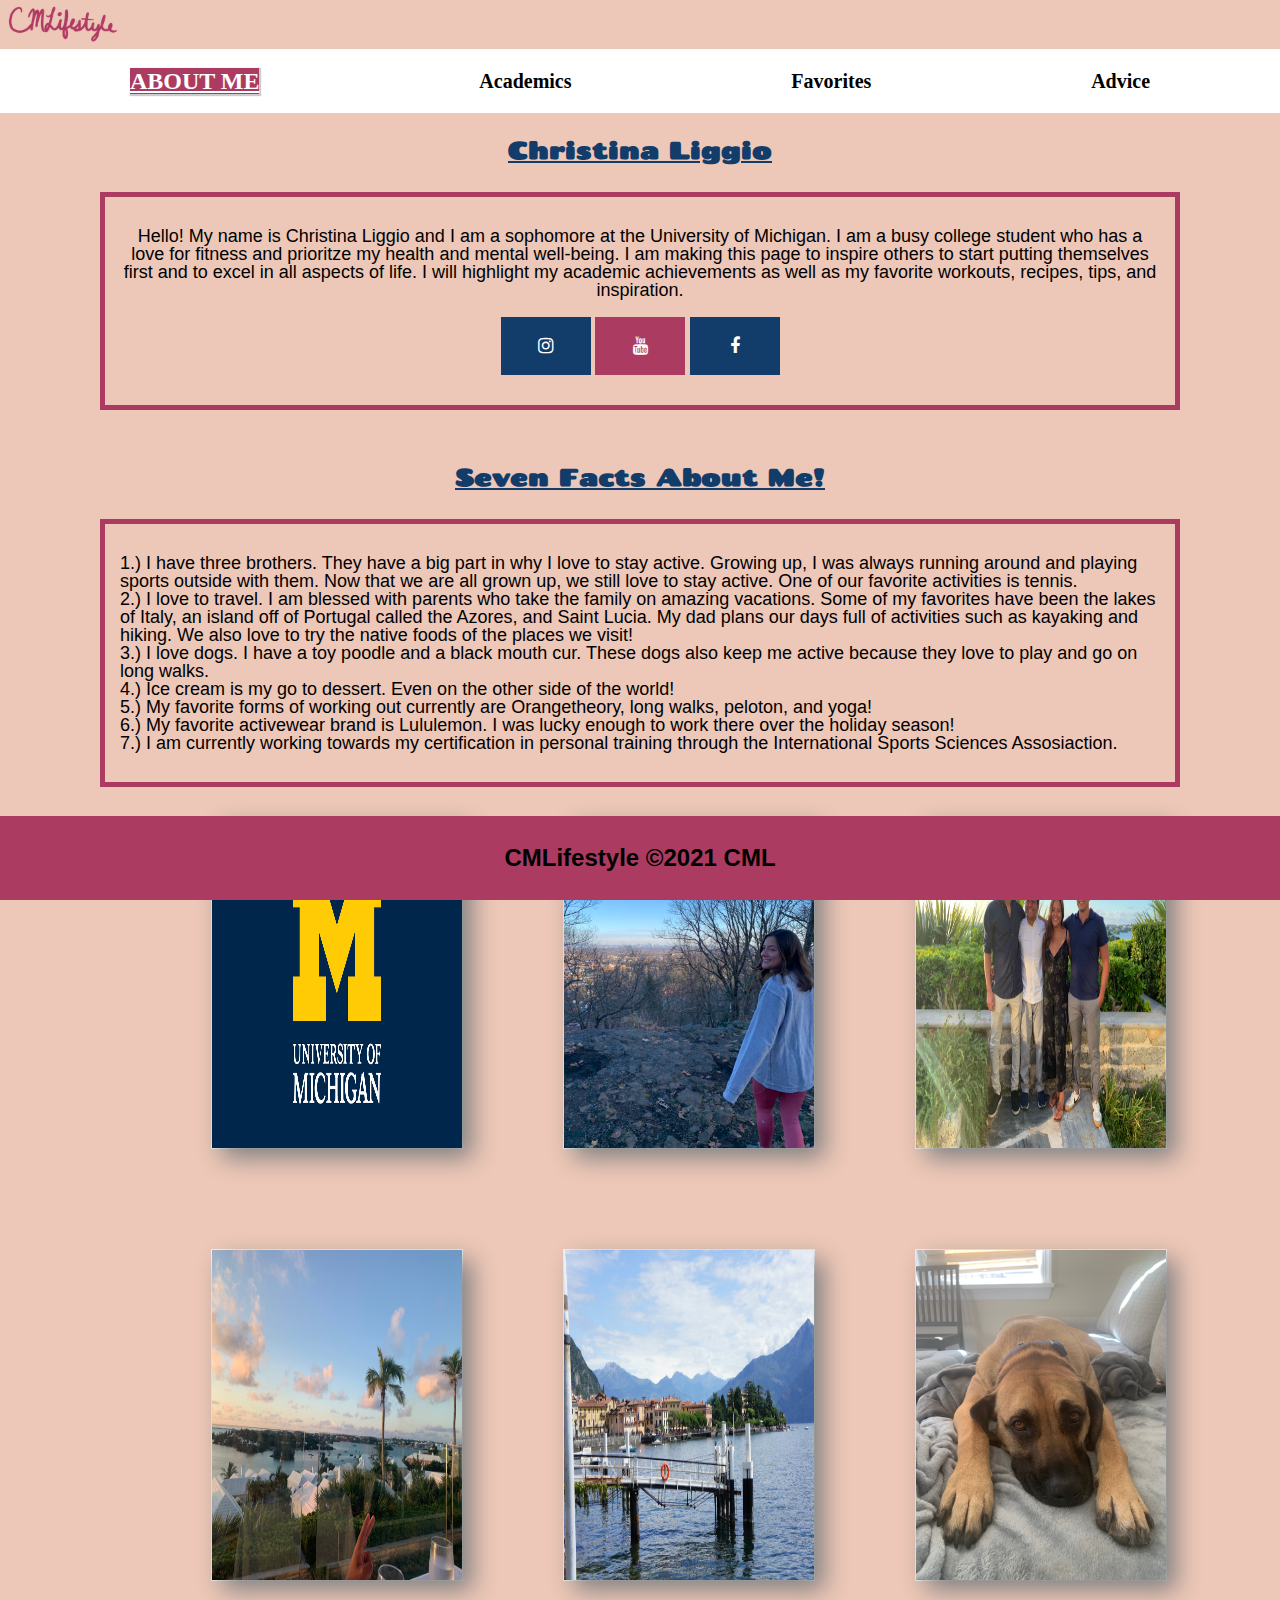
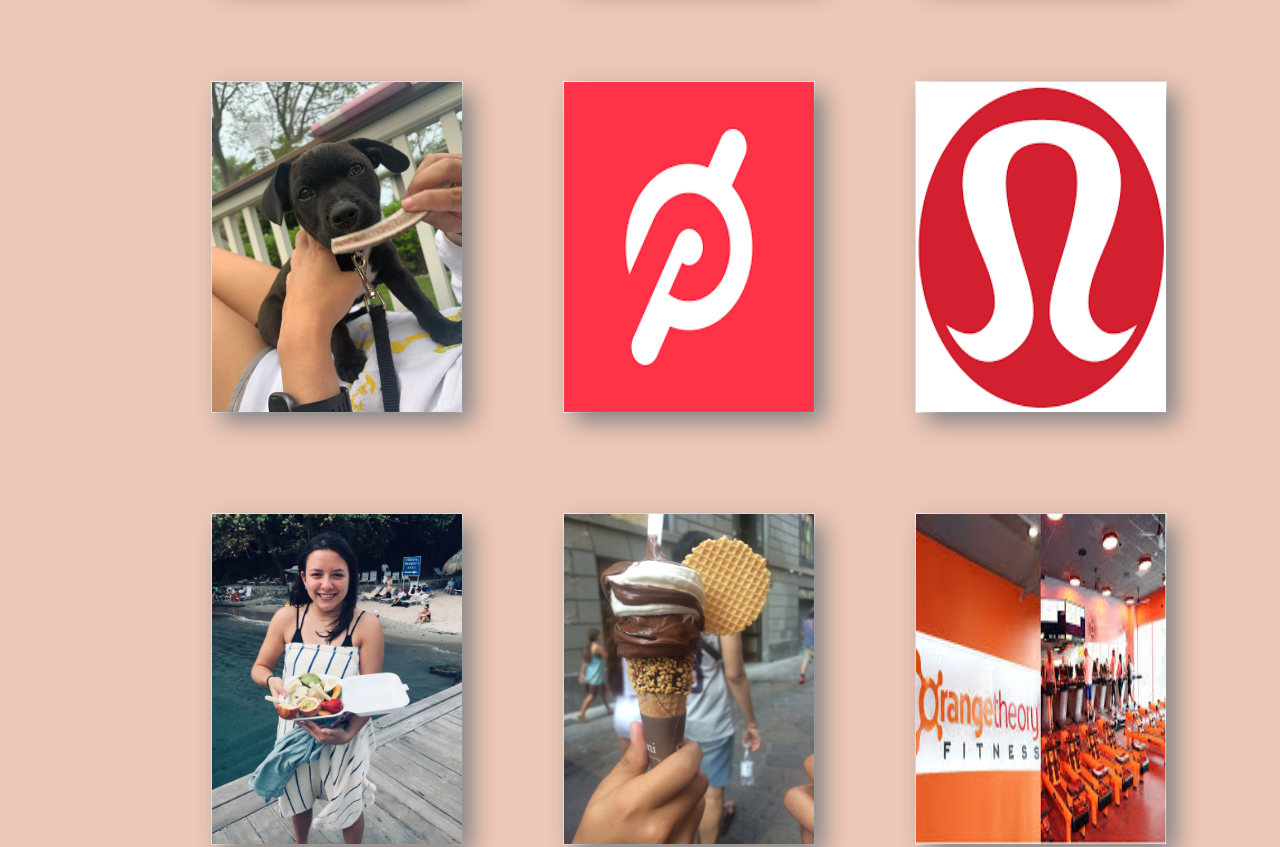
<file: index.html>
<!DOCTYPE html>
<html lang="en">
<head>
  <!-- Google Tag Manager -->
  <script>(function(w,d,s,l,i){w[l]=w[l]||[];w[l].push({'gtm.start':
  new Date().getTime(),event:'gtm.js'});var f=d.getElementsByTagName(s)[0],
  j=d.createElement(s),dl=l!='dataLayer'?'&l='+l:'';j.async=true;j.src=
  'https://www.googletagmanager.com/gtm.js?id='+i+dl;f.parentNode.insertBefore(j,f);
  })(window,document,'script','dataLayer','GTM-5HWG2B5');</script>
  <!-- End Google Tag Manager -->
  <meta charset="UTF-8">
  <meta name="viewport" content="width=device-width, initial-scale=1.0">
  <link rel="stylesheet" type="text/css" href="css/html5reset.css">
  <link rel="stylesheet" href = "css/style.css"/>
  <link rel="preconnect" href="https://fonts.gstatic.com">
  <link href="https://fonts.googleapis.com/css2?family=Chango&display=swap" rel="stylesheet">
  <link rel="stylesheet" href="https://cdnjs.cloudflare.com/ajax/libs/font-awesome/4.7.0/css/font-awesome.min.css">

  <title>Christina Liggio</title>
</head>
<body>
  <!-- Google Tag Manager (noscript) -->
  <noscript><iframe src="https://www.googletagmanager.com/ns.html?id=GTM-5HWG2B5"
  height="0" width="0" style="display:none;visibility:hidden"></iframe></noscript>
  <!-- End Google Tag Manager (noscript) -->
  <header>
    <div class ="skip"><a href=".aboutmepage">Skip to Main Content</a></div>
    <img src = "images/image-1.png" width = "120" alt="logo" id = "logo">
    <nav>
      <ul class = "nav_links">
        <li class = "current_item"><a href = "index.html"> About Me</a></li>
        <li class = "nav_item"><a href="academics.html">Academics</a></li>
        <li class = "nav_item"><a href="favorites.html">Favorites</a></li>
        <li class = "nav_item"><a href="advice.html">Advice</a></li>
      </ul>
    </nav>
    <h1>Christina Liggio</h1>
  </header>

  <main class = aboutmepage>
    
    <div class = "aboutmetext">
    <p> Hello! My name is Christina Liggio and I am a sophomore at the University of Michigan. I am a busy college student who has a love for fitness and prioritze my health and mental well-being. I am making this page to inspire others to start putting themselves first and to excel in all aspects of life. I will highlight my academic achievements as well as my favorite workouts, recipes, tips, and inspiration. 
    </p><br>
    <a href="https://www.instagram.com/christinaliggio/?hl=en" aria-label = "first-link" class="fa fa-instagram"></a>
    <a href="https://www.youtube.com/channel/UCrfIDEWspYiN2C6plBqVgsA" aria-label = "second-link" class="fa fa-youtube"></a>
    <a href="https://www.facebook.com/christina.liggio" aria-label = "third-link" class="fa fa-facebook"></a>
  </div>
    <h1>Seven Facts About Me!</h1>
    <div class="facts_seven">
      <a id = "fact_one"></a>
        <p> 1.) I have three brothers. They have a big part in why I love to stay active. Growing up, I was always running around and playing sports outside with them. Now that we are all grown up, we still love to stay active. One of our favorite activities is tennis.</p>
      <a id = "fact_two"></a>
        <p> 2.) I love to travel. I am blessed with parents who take the family on amazing vacations. Some of my favorites have been the lakes of Italy, an island off of Portugal called the Azores, and Saint Lucia. My dad plans our days full of activities such as kayaking and hiking. We also love to try the native foods of the places we visit!</p>
      <a id = "fact_three"></a>
        <p> 3.) I love dogs. I have a toy poodle and a black mouth cur. These dogs also keep me active because they love to play and go on long walks. </p> 
      <a id = "fact_four"></a>
        <p> 4.) Ice cream is my go to dessert. Even on the other side of the world!</p>  
      <a id = "fact_five"></a>
        <p> 5.) My favorite forms of working out currently are Orangetheory, long walks, peloton, and yoga!</p>
      <a id= "fact_six"></a>
        <p> 6.) My favorite activewear brand is Lululemon. I was lucky enough to work there over the holiday season!</p>
      <a id = "fact_seven"></a>
        <p> 7.) I am currently working towards my certification in personal training through the International Sports Sciences Assosiaction.</p>
    </div>
    <div class="gallery"> 
      <div class = "flip-card">
        <div class ="flip-card-inner">
          <div class = "flip-card-front">
            <img id="image1" src="images/U-M-logo-preview.jpg" width = "125" height = "175" alt = "U-M Logo" />
          </div>
          <div class= "flip-card-back">
            <p> The University of Michigan</p>
          </div>
        </div>
      </div>
        <div class = "flip-card">
          <div class ="flip-card-inner">
            <div class = "flip-card-front">
              <img id="image2" src="images/IMG_8790.jpg" width = "125" height = "175" alt="A photo of me." />
            </div>
            <div class= "flip-card-back">
              <p> A photo of me</p>
            </div>
          </div>
        </div>
        <div class = "flip-card">
          <div class ="flip-card-inner">
            <div class = "flip-card-front">
              <img id="image3" src="images/IMG_0545.JPG" width = "125" height = "175" alt="My brothers and I" />
            </div>
            <div class= "flip-card-back">
              <p> My brothers and I</p>
            </div>
          </div>
        </div>
        <div class = "flip-card">
          <div class ="flip-card-inner">
            <div class = "flip-card-front">
              <img id="image4" src="images/IMG_4705 2.JPG" width = "125" height = "175" alt="Photo in Saint Lucia" />
            </div>
            <div class= "flip-card-back">
              <p> Photo in Saint Lucia</p>
            </div>
          </div>
        </div>
        <div class = "flip-card">
          <div class ="flip-card-inner">
            <div class = "flip-card-front">
              <img id="image5" src="images/IMG_3330.JPG"  width = "125" height = "175" alt="Port in Italy" />
            </div>
            <div class= "flip-card-back">
              <p> Port in Italy</p>
            </div>
          </div>
        </div>
        <div class = "flip-card">
          <div class ="flip-card-inner">
            <div class = "flip-card-front">
              <img id="image6" src="images/IMG_6190.JPG" width = "125" height = "175" alt="Photo of Wilbur." />
            </div>
            <div class= "flip-card-back">
              <p> Photo of Wilbur</p>
            </div>
          </div>
        </div>
        <div class = "flip-card">
          <div class ="flip-card-inner">
            <div class = "flip-card-front">
              <img id="image7" src="images/IMG_7161.JPG" width = "125" height = "175" alt="Photo of Marley." />
            </div>
            <div class= "flip-card-back">
              <p> Photo of Marley</p>
            </div>
          </div>
        </div>
        <div class = "flip-card">
          <div class ="flip-card-inner">
            <div class = "flip-card-front">
              <img id="image8" src="images/download2.png" width = "125" height = "175" alt="Peloton Logo" />
            </div>
            <div class= "flip-card-back">
              <p> Peloton Logo</p>
            </div>
          </div>
        </div>
        <div class = "flip-card">
          <div class ="flip-card-inner">
            <div class = "flip-card-front">
              <img id="image9" src="images/download.png" width = "125" height = "175" alt="Lululemon Logo" />
            </div>
            <div class= "flip-card-back">
              <p> Lululemon Logo</p>
            </div>
          </div>
        </div>
        <div class = "flip-card">
          <div class ="flip-card-inner">
            <div class = "flip-card-front">
              <img id="image10" src="images/IMG_1307.jpg" width = "125" height = "175" alt="Eating fruit in Italy" />
            </div>
            <div class= "flip-card-back">
              <p> Eating Fruit in Italy</p>
            </div>
          </div>
        </div>
        <div class = "flip-card">
          <div class ="flip-card-inner">
            <div class = "flip-card-front">
              <img id="image11" src="images/IMG_7048.JPG" width = "125" height = "175" alt="Gelato in Italy" />
            </div>
            <div class= "flip-card-back">
              <p> Gelato in Italy</p>
            </div>
          </div>
        </div>
        <div class = "flip-card">
          <div class ="flip-card-inner">
            <div class = "flip-card-front">
              <img id="image12" src="images/download.jpg" width = "125" height = "175" alt="Orangetheory" />
            </div>
            <div class= "flip-card-back">
            <p> Orangetheory</p>
            </div>
          </div>
        </div>
    </div>
  <footer>
    <p> CMLifestyle ©2021 CML</p>
  </footer>
</main>
</body>
</html>
</file>
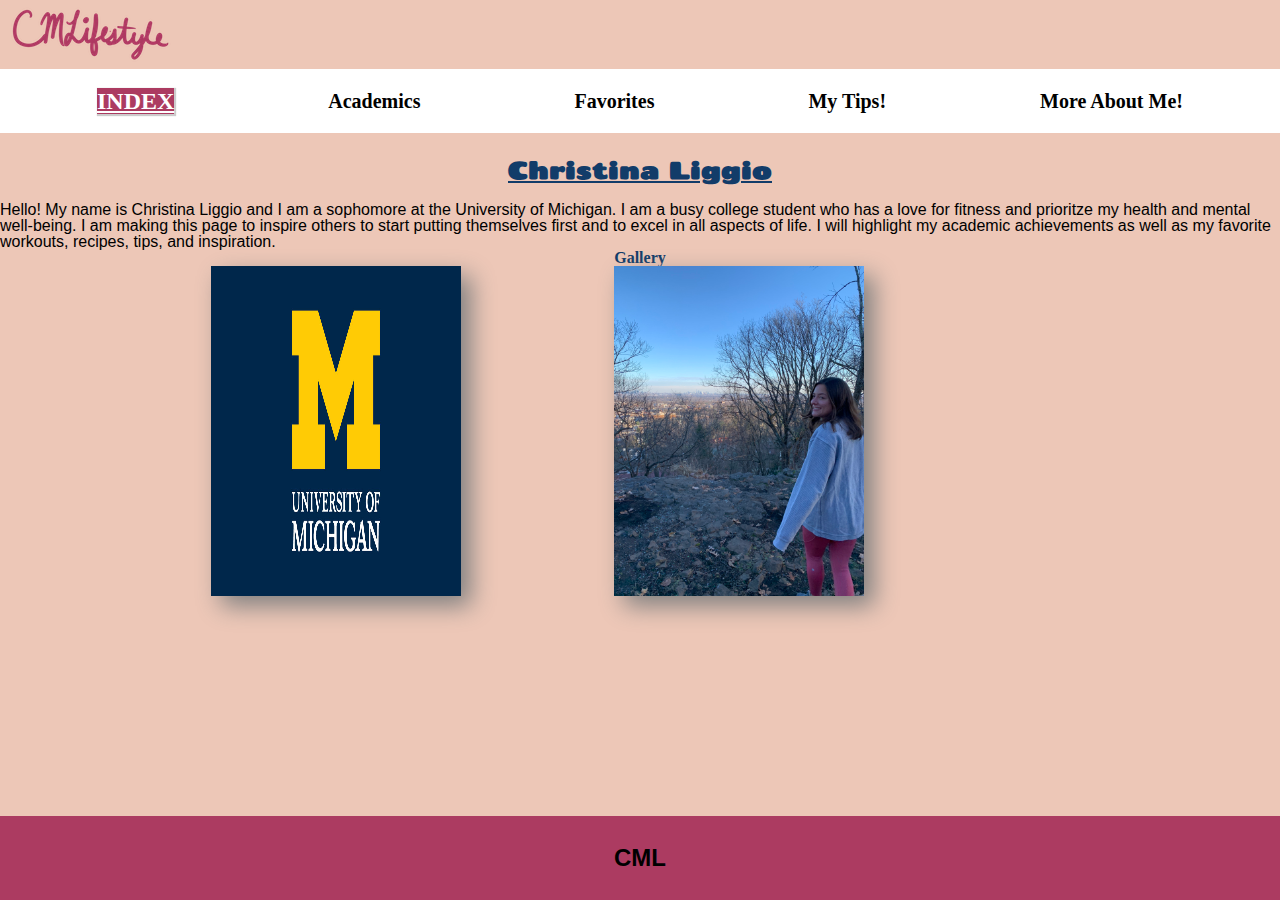
<file: html/index.html>
<!DOCTYPE html>
<html lang="en">
<head>
  <meta charset="UTF-8">
  <meta name="viewport" content="width=device-width, initial-scale=1.0">
  <link rel="stylesheet" type="text/css" href="/css/html5reset.css">
  <link rel="stylesheet" href = "/css/style.css"/>
  <link rel="preconnect" href="https://fonts.gstatic.com">
  <link href="https://fonts.googleapis.com/css2?family=Chango&display=swap" rel="stylesheet">

  <title>Christina Liggio</title>
</head>
<body>
  <div class ="skip"><a href="index.html">Skip to Main Content</a></div>
  <header>
    <img src = "/images/image-1.png" alt="logo" id = "logo">
    <nav>
      <ul class = "nav_links">
        <li class = "current_item"><a href = "index.html"> Index</a></li>
        <li class = "nav_item"><a href="academics.html">Academics</a></li>
        <li class = "nav_item"><a href="favorites.html">Favorites</a></li>
        <li class = "nav_item"><a href="advice.html">My Tips!</a></li>
        <li class = "nav_item"><a href ="aboutme.html">More About Me!</a></li>
        


      </ul>
    </nav>
    <h1>Christina Liggio</h1>
  </header>

  <main>
    <p> Hello! My name is Christina Liggio and I am a sophomore at the University of Michigan. I am a busy college student who has a love for fitness and prioritze my health and mental well-being. I am making this page to inspire others to start putting themselves first and to excel in all aspects of life. I will highlight my academic achievements as well as my favorite workouts, recipes, tips, and inspiration. 
    </p>
    <h2 id = "gallery">Gallery</h2>
        <div class="gallery"> 
          <img id="image1" src="/images/U-M-logo-preview.jpg" width = "300" height = "150" alt="U-M Logo" />
          <img id="image2" src="/images/IMG_8790.jpg" width = "200" height = "300" alt="A photo of me." />
        </div>
  <footer>
    <p> CML</p>
  </footer>



</body>
</html>
</file>
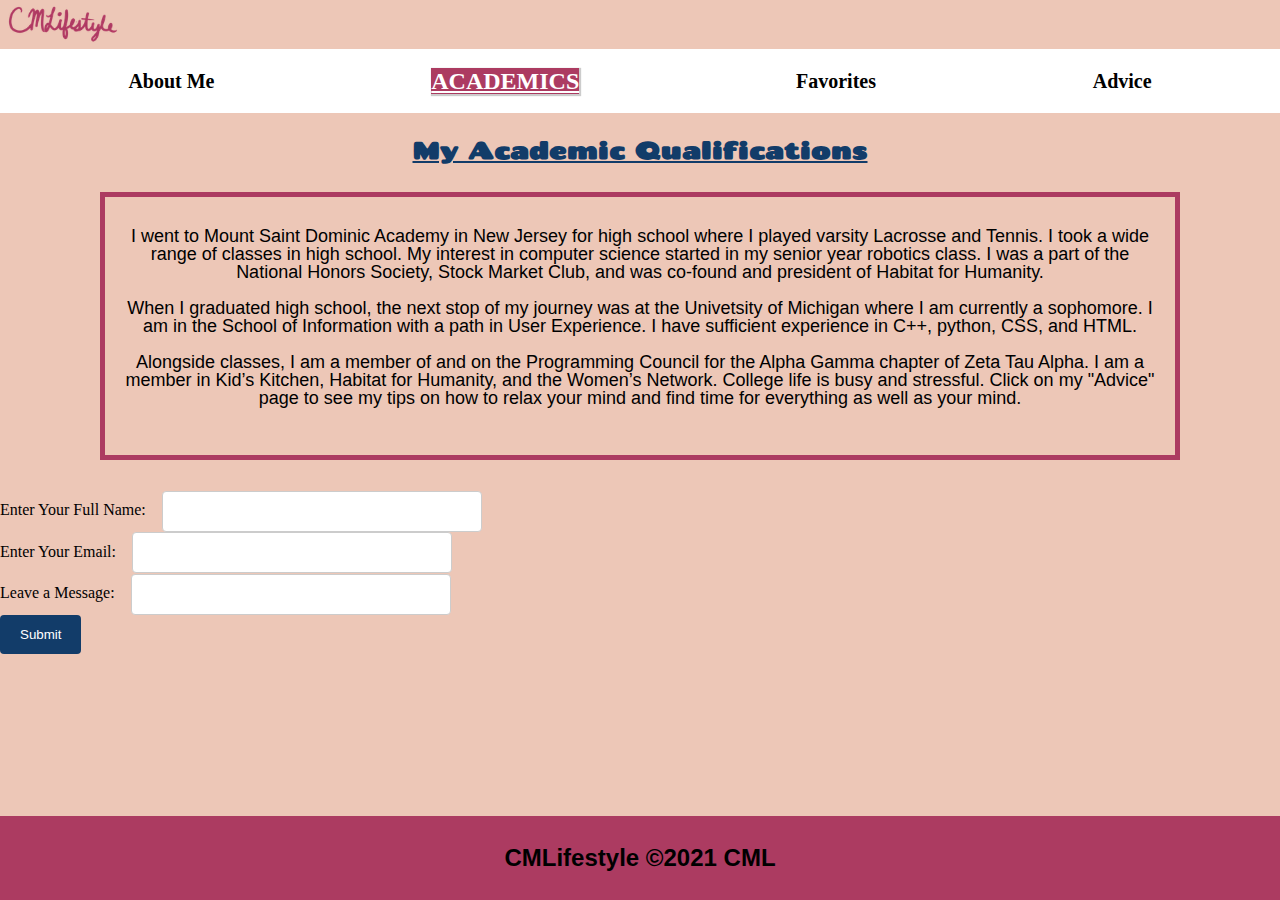
<file: academics.html>
<!DOCTYPE  html>
<html lang="en">
  <head>
  <!-- Google Tag Manager -->
  <script>(function(w,d,s,l,i){w[l]=w[l]||[];w[l].push({'gtm.start':
  new Date().getTime(),event:'gtm.js'});var f=d.getElementsByTagName(s)[0],
  j=d.createElement(s),dl=l!='dataLayer'?'&l='+l:'';j.async=true;j.src=
  'https://www.googletagmanager.com/gtm.js?id='+i+dl;f.parentNode.insertBefore(j,f);
  })(window,document,'script','dataLayer','GTM-5HWG2B5');</script>
  <!-- End Google Tag Manager -->
  <meta charset="utf-8">
  <meta name="viewport" content="width=device-width, initial-scale=1.0">
  <link rel="stylesheet" type="text/css" href="css/html5reset.css">
  <link rel="stylesheet" type="text/css" href="css/style.css">
  <link rel="preconnect" href="https://fonts.gstatic.com">
  <link href="https://fonts.googleapis.com/css2?family=Chango&display=swap" rel="stylesheet">

    <title> My Academics </title>
  </head>
  <body>
    <!-- Google Tag Manager (noscript) -->
    <noscript><iframe src="https://www.googletagmanager.com/ns.html?id=GTM-5HWG2B5"
    height="0" width="0" style="display:none;visibility:hidden"></iframe></noscript>
    <!-- End Google Tag Manager (noscript) -->
    <header>
      <div class = 'skip'><a href ="#maincontent">Skip to Main Content</a></div>
      <img src = "images/image-1.png" width = "120" alt="logo" id = "logo">
    <nav>
      <ul class = nav_links>
        <li class = "nav_item"><a href="index.html">About Me</a></li>
        <li class = "current_item"><a href = "academics.html">Academics</a></li>
        <li class = "nav_item"><a href="favorites.html">Favorites</a></li>
        <li class = "nav_item"><a href="advice.html">Advice</a></li>
      </ul>
    </nav>
  </header>

    <main id = "maincontent">
      <h1> My Academic Qualifications</h1>
      <div class = "myacademics">
        <p> I went to Mount Saint Dominic Academy in New Jersey for high school where I played varsity Lacrosse and Tennis. I took a wide range of classes in high school. My interest in computer science started in my senior year robotics class. I was a part of the National Honors Society, Stock Market Club, and was co-found and president of Habitat for Humanity. </p><br>
        <p>When I graduated high school, the next stop of my journey was at the Univetsity of Michigan where I am currently a sophomore. I am in the School of Information with a path in User Experience. I have sufficient experience in C++, python, CSS, and HTML. </p><br>
        <p>Alongside classes, I am a member of and on the Programming Council for the Alpha Gamma chapter of Zeta Tau Alpha. I am a member in Kid’s Kitchen, Habitat for Humanity, and the Women’s Network. College life is busy and stressful. Click on my "Advice" page to see my tips on how to relax your mind and find time for everything as well as your mind. </p><br>
      </div>
      <title>Save Web Form Data to Spreadsheets</title>
	    <script
		      src="https://code.jquery.com/jquery-3.4.1.js"
		      integrity="sha256-WpOohJOqMqqyKL9FccASB9O0KwACQJpFTUBLTYOVvVU="
		      crossorigin="anonymous"></script>
	    <script>
		      function SubForm (){
			        $.ajax({
				          url:"https://api.apispreadsheets.com/data/11092/",
				          type:"post",
				          data:$("#myForm").serializeArray(),
				          success: function(){
					            alert("Form Data Submitted :)")
				          },
				          error: function(){
					            alert("There was an error :(")
				          }
			        });
		      }
	    </script>
      <body>
	        <form id="myForm">
		          <label for = "fullname">Enter Your Full Name:</label>
		          <input type= "text" name="fullname" id= "fullname" />
		          <br/>
		          <label for = "email" >Enter Your Email:</label>
		          <input type = "text" name="email" id="email" />
		          <br/>
		          <label for = "message">Leave a Message:</label>
		          <input type = "text" name="message" id = "message"/>
		          <br/>
	        </form>
	        <button onclick='SubForm()'>Submit</button>
    </main>
    <footer>
      <p> CMLifestyle ©2021 CML</p>
    </footer>
  </body>
</html>
</file>
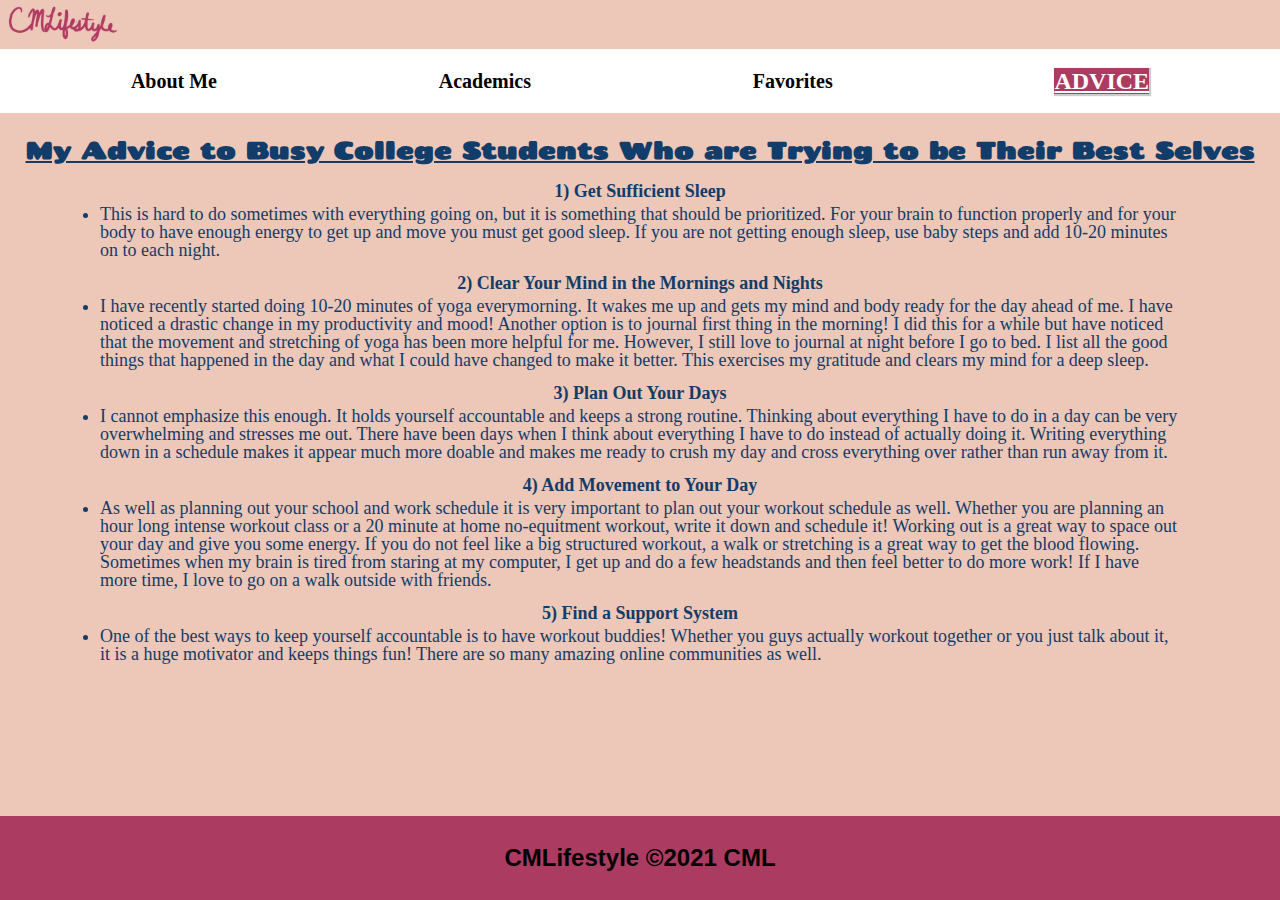
<file: advice.html>
<!DOCTYPE  html>
<html lang = "en">
  <head>
    <!-- Google Tag Manager -->
    <script>(function(w,d,s,l,i){w[l]=w[l]||[];w[l].push({'gtm.start':
    new Date().getTime(),event:'gtm.js'});var f=d.getElementsByTagName(s)[0],
    j=d.createElement(s),dl=l!='dataLayer'?'&l='+l:'';j.async=true;j.src=
    'https://www.googletagmanager.com/gtm.js?id='+i+dl;f.parentNode.insertBefore(j,f);
    })(window,document,'script','dataLayer','GTM-5HWG2B5');</script>
    <!-- End Google Tag Manager -->
    <meta charset="utf-8">
    <meta name="viewport" content="width=device-width, initial-scale=1.0">
    <link rel="stylesheet" type="text/css" href="css/html5reset.css">
    <link rel="stylesheet" type="text/css" href="css/style.css">
    <link rel="preconnect" href="https://fonts.gstatic.com">
    <link href="https://fonts.googleapis.com/css2?family=Chango&display=swap" rel="stylesheet">

    <title> My Advice to Students</title>
  </head>
  <body>
    <!-- Google Tag Manager (noscript) -->
  <noscript><iframe src="https://www.googletagmanager.com/ns.html?id=GTM-5HWG2B5"
  height="0" width="0" style="display:none;visibility:hidden"></iframe></noscript>
  <!-- End Google Tag Manager (noscript) -->
    
    <header>
      
      <div class = 'skip'><a href = "#maincontent">Skip to Main Content</a></div>
    <img src = "images/image-1.png" width = "120" alt="logo" id = "logo">
    <nav>
      <ul class = "nav_links">
        <li class = "nav_item"><a href="index.html">About Me</a></li>
        <li class = "nav_item"><a href="academics.html">Academics</a></li>
        <li class = "nav_item"><a href="favorites.html">Favorites</a></li>
        <li class = "current_item"><a href = "advice.html"> Advice</a></li>
      </ul>
    </header>
    <main id="maincontent">

      <div class="parallax"></div>

      <h1> My Advice to Busy College Students Who are Trying to be Their Best Selves</h1>
    <div class = 'myadvice'>
      <h2>1) Get Sufficient Sleep</h3>
      <ul>
        <li>This is hard to do sometimes with everything going on, but it is something that should be prioritized. For your brain to function properly and for your body to have enough energy to get up and move you must get good sleep. If you are not getting enough sleep, use baby steps and add 10-20 minutes on to each night. </li>
      </ul>
      <h2> 2) Clear Your Mind in the Mornings and Nights</h3>
      <ul>
        <li>I have recently started doing 10-20 minutes of yoga everymorning. It wakes me up and gets my mind and body ready for the day ahead of me. I have noticed a drastic change in my productivity and mood! Another option is to journal first thing in the morning! I did this for a while but have noticed that the movement and stretching of yoga has been more helpful for me. However, I still love to journal at night before I go to bed. I list all the good things that happened in the day and what I could have changed to make it better. This exercises my gratitude and clears my mind for a deep sleep.
        </li>
      </ul>
      <h2> 3) Plan Out Your Days </h3>
      <ul>
        <li>I cannot emphasize this enough. It holds yourself accountable and keeps a strong routine. Thinking about everything I have to do in a day can be very overwhelming and stresses me out. There have been days when I think about everything I have to do instead of actually doing it. Writing everything down in a schedule makes it appear much more doable and makes me ready to crush my day and cross everything over rather than run away from it. 
        </li>
      </ul>
      <h2> 4) Add Movement to Your Day</h3>
      <ul>
        <li>As well as planning out your school and work schedule it is very important to plan out your workout schedule as well. Whether you are planning an hour long intense workout class or a 20 minute at home no-equitment workout, write it down and schedule it! Working out is a great way to space out your day and give you some energy. If you do not feel like a big structured workout, a walk or stretching is a great way to get the blood flowing. Sometimes when my brain is tired from staring at my computer, I get up and do a few headstands and then feel better to do more work! If I have more time, I love to go on a walk outside with friends.</li>
      </ul>
      <h2> 5) Find a Support System</h3>
      <ul>
        <li>One of the best ways to keep yourself accountable is to have workout buddies! Whether you guys actually workout together or you just  talk about it, it is a huge motivator and keeps things fun! There are so many amazing online communities as well.</li>
      </ul>

    </div>
    </nav>
  </main>
  </body>
  <footer>
    <p> CMLifestyle ©2021 CML</p>
  </footer>
</body>
</html>
</file>
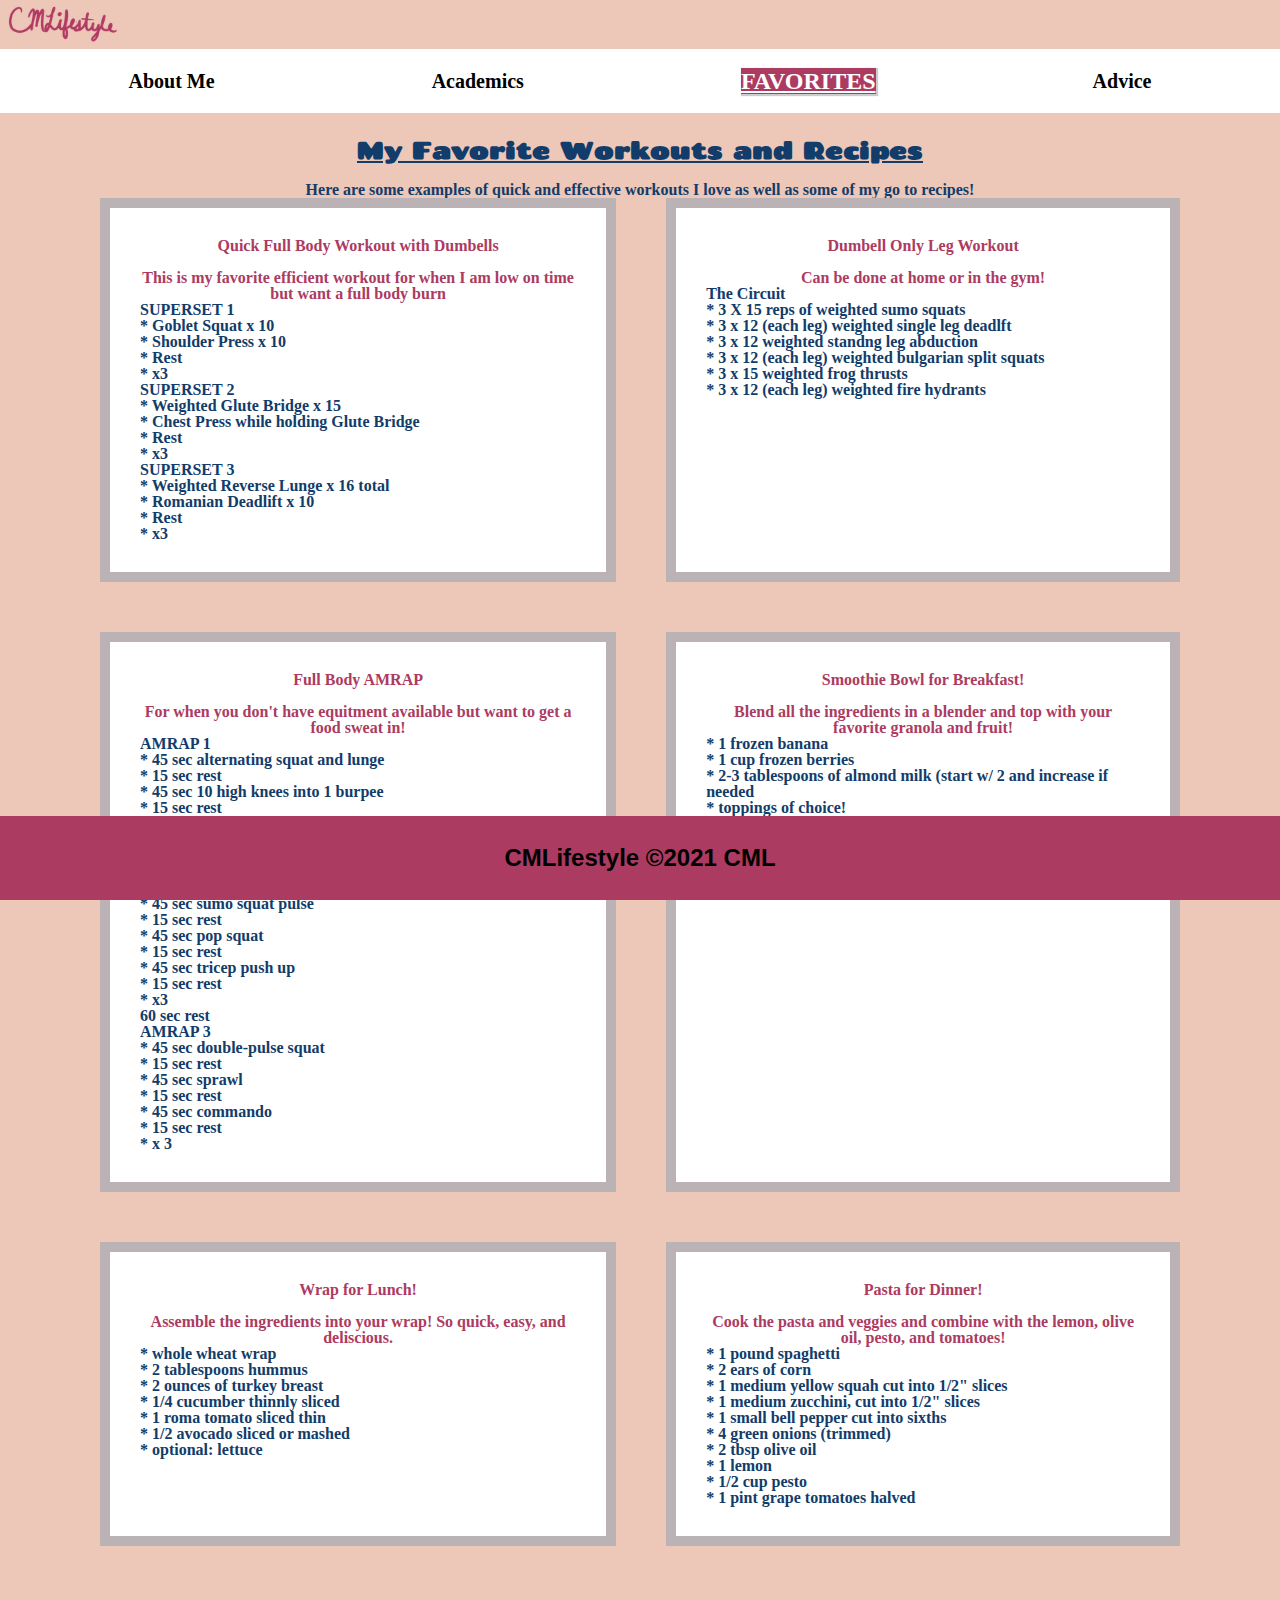
<file: favorites.html>
<!DOCTYPE  html>
<html lang = "en">
  <head>
    <!-- Google Tag Manager -->
    <script>(function(w,d,s,l,i){w[l]=w[l]||[];w[l].push({'gtm.start':
    new Date().getTime(),event:'gtm.js'});var f=d.getElementsByTagName(s)[0],
    j=d.createElement(s),dl=l!='dataLayer'?'&l='+l:'';j.async=true;j.src=
    'https://www.googletagmanager.com/gtm.js?id='+i+dl;f.parentNode.insertBefore(j,f);
    })(window,document,'script','dataLayer','GTM-5HWG2B5');</script>
    <!-- End Google Tag Manager -->
    <meta charset="utf-8">
    <meta name="viewport" content="width=device-width, initial-scale=1.0">
    <link rel="stylesheet" type="text/css" href="css/html5reset.css">
    <link rel="stylesheet" type="text/css" href="css/style.css">
    <link rel="preconnect" href="https://fonts.gstatic.com">
    <link href="https://fonts.googleapis.com/css2?family=Chango&display=swap" rel="stylesheet">
    <title> Workouts and Recipes</title>
  </head>
  <body>
    <!-- Google Tag Manager (noscript) -->
    <noscript><iframe src="https://www.googletagmanager.com/ns.html?id=GTM-5HWG2B5"
    height="0" width="0" style="display:none;visibility:hidden"></iframe></noscript>
    <!-- End Google Tag Manager (noscript) -->
    <header>
      <div class = "skip"><a href =".container">Skip to Main Content</a></div>
      <img src = "images/image-1.png" width = "120" alt="logo" id = "logo">
      <nav>
        <ul class = "nav_links">
          <li class = "nav_item"><a href="index.html">About Me</a></li>
          <li class = "nav_item"><a href="academics.html">Academics</a></li>
          <li class = "current_item"><a href = "favorites.html"> Favorites</a></li>
          <li class = "nav_item"><a href="advice.html">Advice</a></li>
        </ul>
      </nav>
      <h1> My Favorite Workouts and Recipes</h1>
      <h2> Here are some examples of quick and effective workouts I love as well as some of my go to recipes!</h2>
    </header>
  <main class = "container">
    <div class = "workout-one">
      <h2>Quick Full Body Workout with Dumbells</h2><br>
      <h3>This is my favorite efficient workout for when I am low on time but want a full body burn </h3>
      <a id = "workout-one"></a>
        <h4>SUPERSET 1 </h4>
          <h5>* Goblet Squat x 10</h5>
          <h5>* Shoulder Press x 10</h5>
          <h5>* Rest</h5>
          <h5>* x3</h5>
        <h4>SUPERSET 2</h4>
          <h5>* Weighted Glute Bridge x 15</h5>
          <h5>* Chest Press while holding Glute Bridge</h5>
          <h5>* Rest</h5>
          <h5>* x3</h5>
        <h4>SUPERSET 3</h4>
          <h5>* Weighted Reverse Lunge x 16 total</h5>
          <h5>* Romanian Deadlift x 10</h5>
          <h5>* Rest</h5>
          <h5>* x3</h5>
    </div>
    <div class = "workout-two">
      <a id="workout-two"></a>
      <h2>Dumbell Only Leg Workout</h2><br>
      <h3>Can be done at home or in the gym!</h3>
      <h4> The Circuit</h4>
        <h5>* 3 X 15 reps of weighted sumo squats</h5>
        <h5>* 3 x 12 (each leg) weighted single leg deadlft</h5>
        <h5>* 3 x 12 weighted standng leg abduction</h5>
        <h5>* 3 x 12 (each leg) weighted bulgarian split squats</h5>
        <h5>* 3 x 15 weighted frog thrusts</h5>
        <h5>* 3 x 12 (each leg) weighted fire hydrants</h5>
    </div>
    <div class = "workout-three">
      <a id = "workout-three">
      <h2> Full Body AMRAP</h2><br>
      <h3> For when you don't have equitment available but want to get a food sweat in!</h3>
        <h4>AMRAP 1</h4>
          <h5>* 45 sec alternating squat and lunge</h5>
          <h5>* 15 sec rest</li>
          <h5>* 45 sec 10 high knees into 1 burpee</h5>
          <h5>* 15 sec rest</h5>
          <h5>* 45 sec ankle tabs</h5>
          <h5>* 15 sec rest</h5>
          <h5>* x3</h5>
        <h4>60 sec rest</h4>
        <h4> AMRAP 2</h4>
          <h5>* 45 sec sumo squat pulse</h5>
          <h5>* 15 sec rest</h5>
          <h5>* 45 sec pop squat</h5>
          <h5>* 15 sec rest</h5>
          <h5>* 45 sec tricep push up</h5>
          <h5>* 15 sec rest</h5>
          <h5>* x3</h5>
        <h4>60 sec rest</h4>
        <h4>AMRAP 3</h4>
          <h5>* 45 sec double-pulse squat</h5>
          <h5>* 15 sec rest</h5>
          <h5>* 45 sec sprawl</h5>
          <h5>* 15 sec rest</h5>
          <h5>* 45 sec commando</h5>
          <h5>* 15 sec rest</h5>
          <h5>* x 3</h5>
      </a>
      </div>

      <div class = "breakfast">
        <a id = "breakfast"></a>
        <h2>Smoothie Bowl for Breakfast!</h2><br>
        <h3>Blend all the ingredients in a blender and top with your favorite granola and fruit!</h3>
          <h4>* 1 frozen banana</h4>
          <h4>* 1 cup frozen berries</h4>
          <h4>* 2-3 tablespoons of almond milk (start w/ 2 and increase if needed</h4>
          <h4>* toppings of choice!</h4>
      </div>

      <div class = "lunch">
        <a id= "lunch"></a>
        <h2>Wrap for Lunch!</h2><br>
        <h3> Assemble the ingredients into your wrap! So quick, easy, and deliscious.</h3>
          <h4>* whole wheat wrap</h4>
          <h4>* 2 tablespoons hummus</h4>
          <h4>* 2 ounces of turkey breast</h4>
          <h4>* 1/4 cucumber thinnly sliced</h4>
          <h4>* 1 roma tomato sliced thin</h4>
          <h4>* 1/2 avocado sliced or mashed</h4>
          <h4>* optional: lettuce</h4>
      </div>

      <div class = "dinner">
        <a id = "dinner"></a>
        <h2> Pasta for Dinner!</h2><br>
        <h3> Cook the pasta and veggies and combine with the lemon, olive oil, pesto, and tomatoes!</h3>
          <h4>* 1 pound spaghetti</h4>
          <h4>* 2 ears of corn</h4>
          <h4>* 1 medium yellow squah cut into 1/2" slices</h4>
          <h4>* 1 medium zucchini, cut into 1/2" slices</h4>
          <h4>* 1 small bell pepper cut into sixths</h4>
          <h4>* 4 green onions (trimmed)</h4>
          <h4>* 2 tbsp olive oil</h4>
          <h4>* 1 lemon</h4>
          <h4>* 1/2 cup pesto</h4>
          <h4>* 1 pint grape tomatoes halved</h4>
      </div>
  </main>
  
  <footer>
    <p> CMLifestyle ©2021 CML </p>
  </footer>

</body>
</html>
</file>
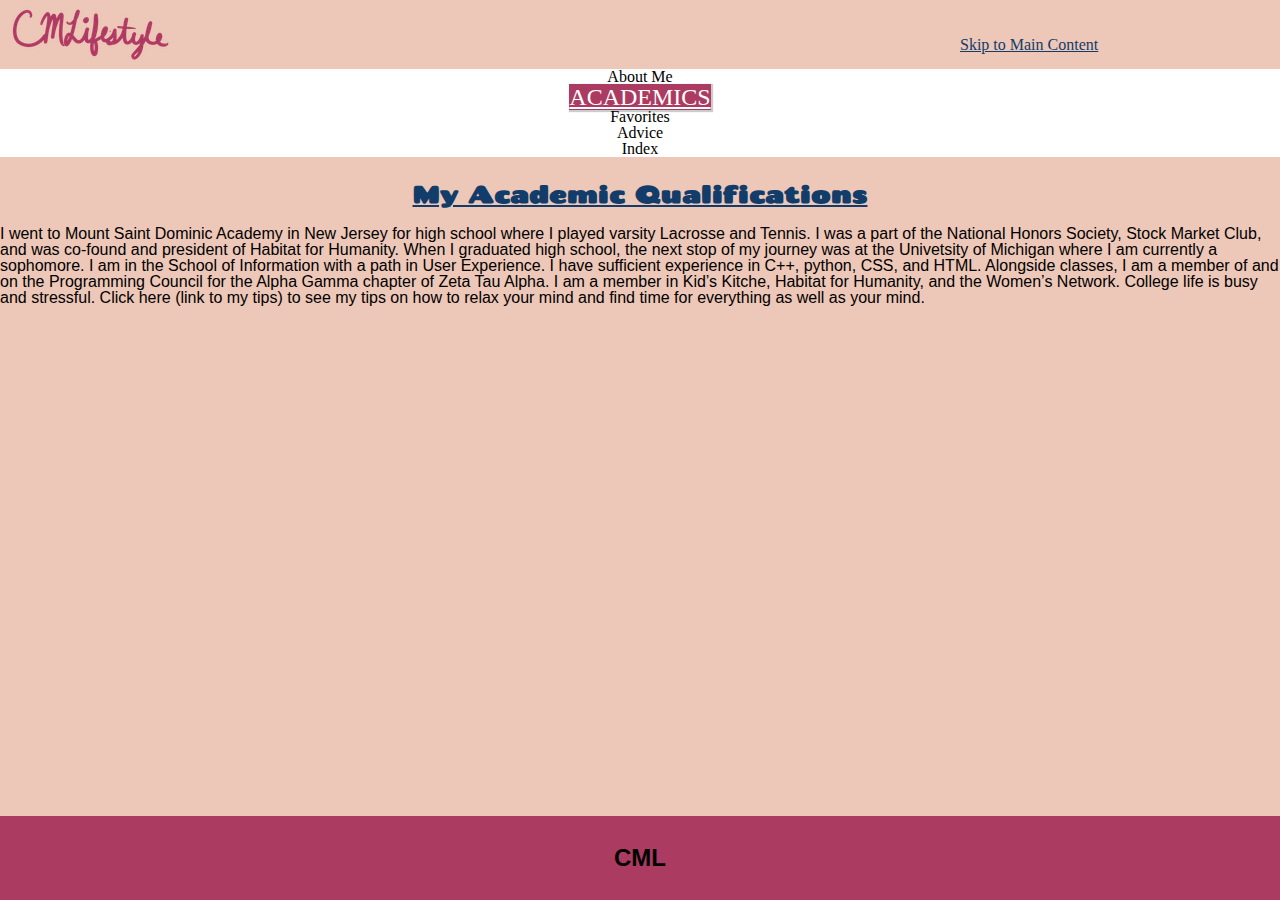
<file: html/academics.html>
<!DOCTYPE  html>
<html lang = "en">
  <head>
    <meta charset="utf-8">
    <meta name="viewport" content="width=device-width, initial-scale=1.0">
    <link rel="stylesheet" type="text/css" href="/css/html5reset.css">
    <link rel="stylesheet" type="text/css" href="/css/style.css">
    <link rel="preconnect" href="https://fonts.gstatic.com">
    <link href="https://fonts.googleapis.com/css2?family=Chango&display=swap" rel="stylesheet">

    <title> My Academics </title>
   
    <img src = "/images/image-1.png" alt="logo" id = "logo">
  </head>
  <body>
    <div class = 'skip'><a href =index.html>Skip to Main Content</a></div>
    <nav>
      <ul>
        <li class = "nav_item"><a href="aboutme.html">About Me</a></li>
        <li class = "current_item"><a href = "academics.html">Academics</a></li>
        <li class = "nav_item"><a href="favorites.html">Favorites</a></li>
        <li class = "nav_item"><a href="advice.html">Advice</a></li>
        <li class = "nav_item"><a href="index.html">Index</a></li>
      
      </ul>
    </nav>

    <header>
      <h1> My Academic Qualifications</h1>
      <p> I went to Mount Saint Dominic Academy in New Jersey for high school where I played varsity Lacrosse and Tennis. I was a part of the National Honors Society, Stock Market Club, and was co-found and president of Habitat for Humanity. When I graduated high school, the next stop of my journey was at the Univetsity of Michigan where I am currently a sophomore. I am in the School of Information with a path in User Experience. I have sufficient experience in C++, python, CSS, and HTML. Alongside classes, I am a member of and on the Programming Council for the Alpha Gamma chapter of Zeta Tau Alpha. I am a member in Kid’s Kitche, Habitat for Humanity, and the Women’s Network. College life is busy and stressful. Click here (link to my tips) to see my tips on how to relax your mind and find time for everything as well as your mind. </p>
    </header>
    <footer>
      <p> CML</p>
    </footer>
  </body>
</html>
</file>
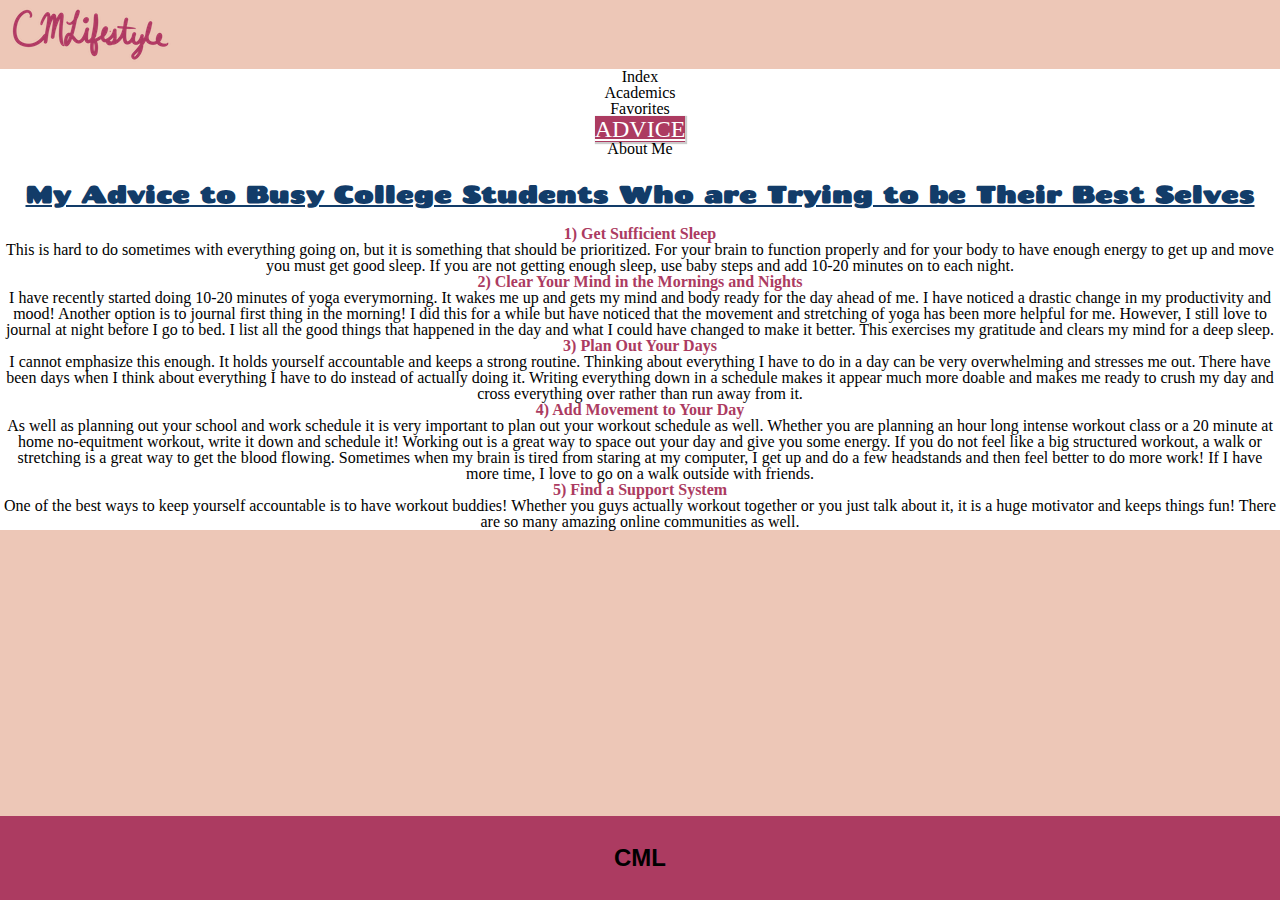
<file: html/advice.html>
<!DOCTYPE  html>
<html lang = "en">
  <head>
    <meta charset="utf-8">
    <meta name="viewport" content="width=device-width, initial-scale=1.0">
    <link rel="stylesheet" type="text/css" href="/css/html5reset.css">
    <link rel="stylesheet" type="text/css" href="/css/style.css">
    <link rel="preconnect" href="https://fonts.gstatic.com">
    <link href="https://fonts.googleapis.com/css2?family=Chango&display=swap" rel="stylesheet">

    <title> My Advice to Students</title>
  </head>
  <body>
    <div class = 'skip'><a href = "index.html">Skip to Main Content</a></div>
    <img src = "/images/image-1.png" alt="logo" id = "logo">
    <nav>
      <ul>
        <li class = "nav_item"><a href="index.html">Index</a></li>
        <li class = "nav_item"><a href="academics.html">Academics</a></li>
        <li class = "nav_item"><a href="favorites.html">Favorites</a></li>
        <li class = "current_item"><a href = "advice.html"> Advice</a></li>
        <li class = "nav_item"><a href="aboutme.html">About Me</a></li>
        
      </ul>
      <h1> My Advice to Busy College Students Who are Trying to be Their Best Selves</h1>
      <h3>1) Get Sufficient Sleep</h3>
      <ul>
        <li>This is hard to do sometimes with everything going on, but it is something that should be prioritized. For your brain to function properly and for your body to have enough energy to get up and move you must get good sleep. If you are not getting enough sleep, use baby steps and add 10-20 minutes on to each night. </li>
      </ul>
      <h3> 2) Clear Your Mind in the Mornings and Nights</h3>
      <ul>
        <li>I have recently started doing 10-20 minutes of yoga everymorning. It wakes me up and gets my mind and body ready for the day ahead of me. I have noticed a drastic change in my productivity and mood! Another option is to journal first thing in the morning! I did this for a while but have noticed that the movement and stretching of yoga has been more helpful for me. However, I still love to journal at night before I go to bed. I list all the good things that happened in the day and what I could have changed to make it better. This exercises my gratitude and clears my mind for a deep sleep.
        </li>
      </ul>
      <h3> 3) Plan Out Your Days </h3>
      <ul>
        <li>I cannot emphasize this enough. It holds yourself accountable and keeps a strong routine. Thinking about everything I have to do in a day can be very overwhelming and stresses me out. There have been days when I think about everything I have to do instead of actually doing it. Writing everything down in a schedule makes it appear much more doable and makes me ready to crush my day and cross everything over rather than run away from it. 
        </li>
      </ul>
      <h3> 4) Add Movement to Your Day</h3>
      <ul>
        <li>As well as planning out your school and work schedule it is very important to plan out your workout schedule as well. Whether you are planning an hour long intense workout class or a 20 minute at home no-equitment workout, write it down and schedule it! Working out is a great way to space out your day and give you some energy. If you do not feel like a big structured workout, a walk or stretching is a great way to get the blood flowing. Sometimes when my brain is tired from staring at my computer, I get up and do a few headstands and then feel better to do more work! If I have more time, I love to go on a walk outside with friends.</li>
      </ul>
      <h3> 5) Find a Support System</h3>
      <ul>
        <li>One of the best ways to keep yourself accountable is to have workout buddies! Whether you guys actually workout together or you just  talk about it, it is a huge motivator and keeps things fun! There are so many amazing online communities as well.</li>
      </ul>
    </nav>
  </body>
  <footer>
    <p> CML</p>
  </footer>
</body>
</html>
</file>
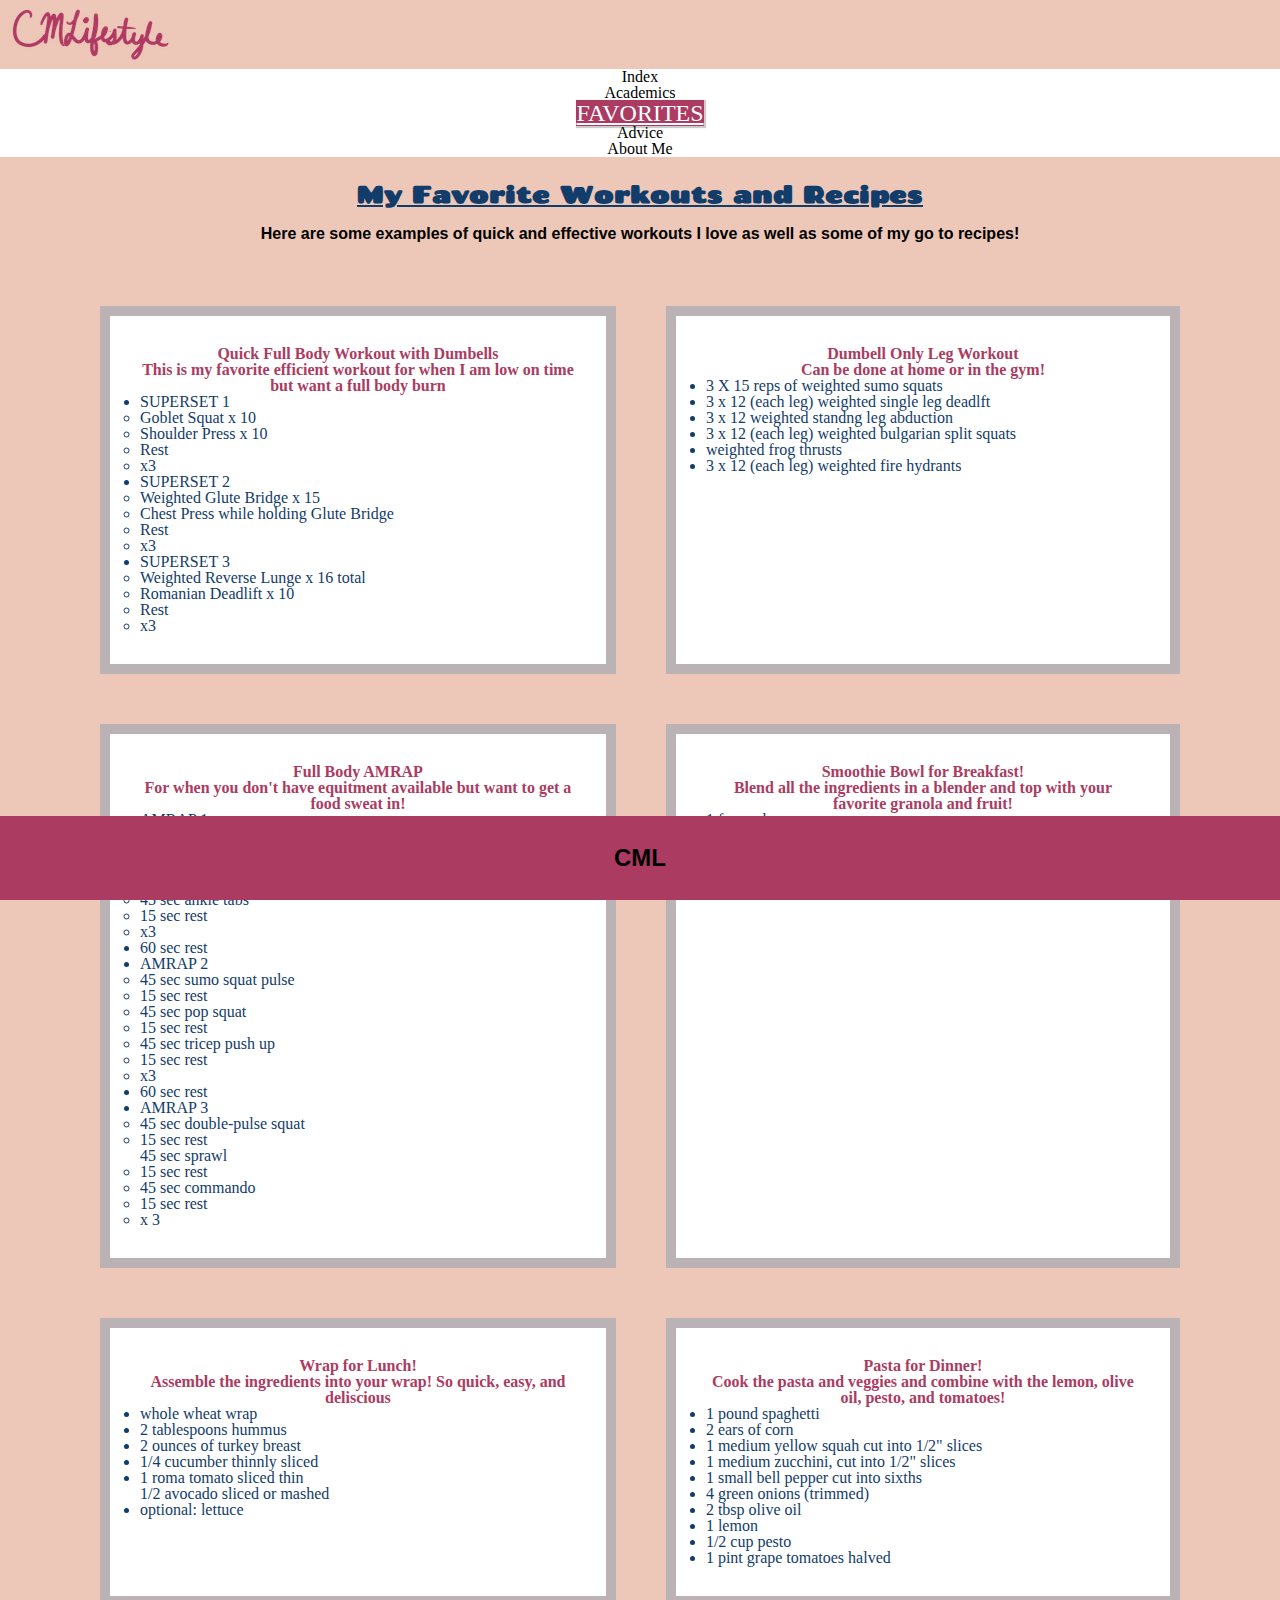
<file: html/favorites.html>
<!DOCTYPE  html>
<html lang = "en">
  <head>
    <meta charset="utf-8">
    <meta name="viewport" content="width=device-width, initial-scale=1.0">
    <link rel="stylesheet" type="text/css" href="/css/html5reset.css">
    <link rel="stylesheet" type="text/css" href="/css/style.css">
    <link rel="preconnect" href="https://fonts.gstatic.com">
    <link href="https://fonts.googleapis.com/css2?family=Chango&display=swap" rel="stylesheet">

    <title> My Favorite Workouts and Recipes</title>
  </head>
  <body>
    <div class = 'skip'><a href =index.html>Skip to Main Content</a></div>
    <img src = "/images/image-1.png" alt="logo" id = "logo">
    <nav>
      <ul>
        <li class = "nav_item"><a href="index.html">Index</a></li>
        <li class = "nav_item"><a href="acdemics.html">Academics</a></li>
        <li class = "current_item"><a href = "favorites.html"> Favorites</a></li>
        <li class = "nav_item"><a href="advice.html">Advice</a></li>
        <li class = "nav_item"><a href="aboutme.html">About Me</a></li>

      </ul>
    </nav>

    <header id = 'favorites'>
      <h1> My Favorite Workouts and Recipes</h1>
      <p> Here are some examples of quick and effective workouts I love as well as some of my go to recipes!</p>
    </header>

  <main class = "container">
    <div class = "workout-one">
      <a id = "workout-one"></a>
      <h2>Quick Full Body Workout with Dumbells</h2>
      <h3>This is my favorite efficient workout for when I am low on time but want a full body burn </h3>
      <ul>
        <li>SUPERSET 1 </li>
        <ul>
          <li>Goblet Squat x 10</li>
          <li>Shoulder Press x 10</li>
          <li>Rest</li>
          <li> x3</li>
        </ul>
        <li>SUPERSET 2</li>
        <ul>
          <li>Weighted Glute Bridge x 15</li>
          <li>Chest Press while holding Glute Bridge</li>
          <li>Rest</li>
          <li> x3</li>
        </ul>
        <li>SUPERSET 3</li>
        <ul>
          <li>Weighted Reverse Lunge x 16 total</li>
          <li>Romanian Deadlift x 10</li>
          <li>Rest</li>
          <li>x3</li>
        </ul>
      </ul>
    </div>
    <div class = "workout-two">
      <a id="workout-two"></a>
      <h2>Dumbell Only Leg Workout</h2>
      <h3>Can be done at home or in the gym!</h3>
      <ul>
        <li>3 X 15 reps of weighted sumo squats</li>
        <li> 3 x 12 (each leg) weighted single leg deadlft</li>
        <li> 3 x 12 weighted standng leg abduction</li>
        <li> 3 x 12 (each leg) weighted bulgarian split squats</li>
        <li> weighted frog thrusts</li>
        <li> 3 x 12 (each leg) weighted fire hydrants</li>
      </ul>
    </div>
    <div class = "workout-three">
      <a id = "workout-three"></a>
      <h2> Full Body AMRAP</h2>
      <h3> For when you don't have equitment available but want to get a food sweat in!</h3>
      <ul>
        <li>AMRAP 1</li>
        <ul>
          <li> 45 sec alternating squat and lunge</li>
          <li> 15 sec rest</li>
          <li> 45 sec 10 high knees into 1 burpee</li>
          <li> 15 sec rest</li>
          <li> 45 sec ankle tabs</li>
          <li> 15 sec rest</li>
          <li> x3</li>
        </ul>
        <li>60 sec rest</li>
        <li> AMRAP 2</li>
        <ul>
          <li>45 sec sumo squat pulse</li>
          <li> 15 sec rest</li>
          <li> 45 sec pop squat</li>
          <li> 15 sec rest</li>
          <li> 45 sec tricep push up</li>
          <li> 15 sec rest</li>
          <li> x3</li>
        </ul>
        <li>60 sec rest</li>
        <li>AMRAP 3</li>
        <ul>
          <li> 45 sec double-pulse squat</li>
          <li> 15 sec rest</li>
          <l> 45 sec sprawl</l>
          <li> 15 sec rest</li>
          <li> 45 sec commando</li>
          <li> 15 sec rest</li>
          <li> x 3</li>
        </ul>
      </ul>
      </div>

      <div class = "breakfast">
        <a id = "breakfast"></a>
        <h2>Smoothie Bowl for Breakfast!</h2>
        <h3>Blend all the ingredients in a blender and top with your favorite granola and fruit!</h3>
        <ul>
          <li> 1 frozen banana</li>
          <li> 1 cup frozen berries</li>
          <li> 2-3 tablespoons of almond milk (start w/ 2 and increase if needed</li>
          <li> toppings of choice!</li>
        </ul>
      </div>

      <div class = "lunch">
        <a id= "lunch"></a>
        <h2>Wrap for Lunch!</h2>
        <h3> Assemble the ingredients into your wrap! So quick, easy, and deliscious</h3>
        <ul>
          <li>whole wheat wrap</li>
          <li>2 tablespoons hummus</li>
          <li>2 ounces of turkey breast</li>
          <li>1/4 cucumber thinnly sliced</li>
          <li>1 roma tomato sliced thin</li>
          <l1> 1/2 avocado sliced or mashed</l1>
          <li>optional: lettuce</li>
        </ul>
      </div>

      <div class = "dinner">
        <a id = "dinner"></a>
        <h2> Pasta for Dinner!</h2>
        <h3> Cook the pasta and veggies and combine with the lemon, olive oil, pesto, and tomatoes!</h3>
        <ul>
          <li> 1 pound spaghetti</li>
          <li> 2 ears of corn</li>
          <li> 1 medium yellow squah cut into 1/2" slices</li>
          <li> 1 medium zucchini, cut into 1/2" slices</li>
          <li> 1 small bell pepper cut into sixths</li>
          <li> 4 green onions (trimmed)</li>
          <li> 2 tbsp olive oil</li>
          <li> 1 lemon</li>
          <li> 1/2 cup pesto</li>
          <li> 1 pint grape tomatoes halved</li>
        </ul>
      </div>
  </main>
  
  <footer>
    <p> CML</p>
  </footer>

</body>
</html>
</file>
<file: css/style.css>
title{
  font-size: 40px;
}
h1{
  text-align: center;
  color:#123C69 ;
  font-family: 'Chango', cursive;
  font-size: 24px;
  text-decoration: underline;
  margin-bottom: 20px;

}
h2{
  text-align: center;
}

body{
  background-color:#EDC7B7;
  margin-right: auto;
  margin-left: auto;
}
footer{
  background-color: #AC3B61;
  color: white;
  padding-top: 30px;
  padding-bottom: 30px;
  font-family: 'Chango', cursive;
  position: relative;
  bottom: 0;
  text-align: center;
  font-size: 24px;
  margin-top: 20px;
  font-weight: bold;
}


/* nav designing */

.nav_links{
  list-style: none; 
  display: flex;
  flex-direction: column;
  align-items: center;
}
.nav_item a{
  color: black;
  text-decoration: none;
}

.nav_item a:hover, a:focus{
  color: #123C69;
  text-decoration: underline;
  -webkit-text-decoration-style: dashed;
          text-decoration-style: dashed;
}

.current_item a{
  background-color: #AC3B61;
  box-shadow: 1px 1px 1px 1px #ccc;
  color: white;
  text-transform: uppercase;
  font-size: 24px;

}

nav{
  background-color: white;
  text-align: center;

}
/* favorites.html*/
.container{
 
  color: #123C69;
  margin-right: 20px;
  margin-left: 20px;
}
.workout-one {
  background-color: white;
  border: 10px solid #BAB2B5;
  padding: 30px;
  grid-column: 1/ span 1;
}
.workout-one h2, h3{
  text-align: center;
  color: #AC3B61;
}
.workout-two{
  background-color: white;
  border: 10px solid #BAB2B5 ;
  padding: 30px;
  grid-column: 2/ span 1;
}
.workout-two h2, h3{
  text-align: center;
  color: #AC3B61;
}
.workout-three{
  background-color: white;
  border: 10px solid #BAB2B5;
  padding: 30px;
}
.workout-three h2, h3{
  text-align: center;
  color: #AC3B61;
}
.breakfast{
  background-color: white;
  border: 10px solid #BAB2B5;
  padding: 30px;
}
.breakfast h2, h3{
  text-align: center;
  color: #AC3B61;
}

.lunch{
  background-color: white;
  border: 10px solid #BAB2B5	;
  padding: 30px;
}

.lunch h2, h3{
  text-align: center;
  color: #AC3B61;
}

.dinner{
  background-color:white;
  border: 10px solid #BAB2B5;
  padding: 30px;
}

.dinner h2, h3{
  text-align: center;
  color: #AC3B61;
}
.currentlink{
  color: pink;
}
.myadvice{
  color: #123C69;
  text-align: start;
  margin: 20px;
  
}
.skip a{
  color: #123C69;
  height: 32px;
  left:75%;
  position: absolute;
  transform: translateY(-100%);
  transition: transform 0.3s;
  }
  
  .skip a:focus {
    transform: translateY(0%);
  }
  
.gallery {
  display: grid;
  grid-template-columns: auto auto auto;
  grid-template-rows: auto auto auto;
  grid-column-gap: 0px;
  grid-row-gap: 0px;
  height: 100%;
  width: 95%;
  margin: 0 auto;
  margin-bottom: 15px;
}
 

p{
  color:black;
  font-family: Arial, Helvetica, sans-serif;
  text-decoration: none;
}
.facts_seven{
  border: 5px solid #AC3B61;
  padding-top: 30px;
  padding-bottom: 30px;
  margin-top: 30px;
  margin-bottom: 30px;
  padding-right: 15px;
  padding-left: 15px;
  margin-right: 5px;
  margin-left: 5px;
}


.aboutmetext{
  text-align: center;
  padding-bottom: 30px;
  padding-top: 30px;
  padding-right: 15px;
  padding-left: 15px;
  margin-top: 30px;
  margin-bottom: 30px;
  margin-right: 5px;
  margin-left: 5px;
  border: 5px solid #AC3B61;
}
.myacademics{
  text-align: center;
  padding-bottom: 30px;
  padding-top: 30px;
  padding-right: 15px;
  padding-left: 15px;
  margin-top: 30px;
  margin-bottom: 30px;
  margin-right: 5px;
  margin-left: 5px;
  border: 5px solid #AC3B61;
}
h1{
  padding-top: 25px;
}
#favorites{
  text-align: center;
  font-weight: bold;
  padding-bottom:5%;
}

h2{
  color: #123C69;
}

.myadvice h2{
  margin-bottom: 5px;
  margin-top: 15px;
}
.form-for-contact{
  color: #123C69;
  text-align: center;
}
legend{
  color: #123C69;
  text-align: center;
  font-weight: bold;
}
.fa {
  padding: 20px;
  font-size: 30px;
  width: 50px;
  text-align: center;
  text-decoration: none;
  
}
 .fa-instagram {
  background: #123C69;
  color: white;
}
.fa-facebook {
  background: #123C69;
  color: white;
}
.fa-youtube {
  background: #AC3B61;
  color: white;
}
.fa:hover {
  opacity: 0.6;
}
body, html {
  height: 100%;
}

.parallax {

  /* Full height */
  height: 100%;

  /* Create the parallax scrolling effect */
  background-attachment: fixed;
  background-position: center;
  background-repeat: no-repeat;
  background-size: cover;
}
input[name=fullname], input[name=email], input[name=message]{
  width: 25%;
  padding: 12px;
  border: 1px solid #ccc;
  border-radius: 4px;
  box-sizing: border-box;
  resize: vertical;
}
label{
  padding: 12px 12px 12px 0;
  display: inline-block;
}
button{
  background-color: #123C69;
  color: white;
  padding: 12px 20px;
  border: none;
  border-radius: 4px;
  display: flex;
  justify-content: center;
  align-items: center;;
  
}
#myForm{
  text-align: left;
}

.flip-card  {
  background-color: transparent;
  width: 125px;
  height: 175px;
  border: 1px solid #f1f1f1;
  
  
}

/* This container is needed to position the front and back side */
.flip-card-inner {
  position: relative;
  width: 100%;
  height: 100%;
  text-align: center;
  transition: transform 0.8s;
  transform-style: preserve-3d;
}

/* Do an horizontal flip when you move the mouse over the flip box container */
.flip-card:active .flip-card-inner {
  transform: rotateY(180deg);
}

/* Position the front and back side */
.flip-card-front, .flip-card-back {
  position: absolute;
  width: 100%;
  height: 100%;
  -webkit-backface-visibility: hidden; /* Safari */
  backface-visibility: hidden;
}

/* Style the front side (fallback if image is missing) */
.flip-card-front {
  background-color: #bbb;
  color: black;
}

/* Style the back side */
.flip-card-back {
  background-color: white;
  transform: rotateY(180deg);
}

@media screen and (min-width: 775px){

  .container{
    display: grid;
    grid-template-rows: auto;
    grid-template-columns: auto;
    row-gap: 20px;
    column-gap: 20px;
  }

  .facts_seven{
    margin-right: 75px;
    margin-left: 75px;
    font-size: 16px;
  }

  .aboutmetext{
    margin-right: 75px;
    margin-left: 75px;
    font-size: 16px;
  }

  
  .nav_links{
    flex-direction: row;
    justify-content: space-between;
    padding: 18px;
    font-weight: bold;
    font-size: 20px;
  }
  .gallery{
    width:90%;
    row-gap: 25px;
    column-gap: 25px;
  }
  #image1, #image2, #image3, #image4, #image5, #image6, #image7, #image8, #image9, #image10, #image11, #image12{
    width: 200px;
    height: 260px;
    filter: drop-shadow(8px 8px 10px gray);


  }
  .flip-card  {
    background-color: transparent;
    width: 200px;
    height: 260px;
    border: 1px solid #f1f1f1;
    
    
  }
  
  .myacademics{
    margin-right: 75px;
    margin-left: 75px; 
    font-size: 16px;
  }
  .myadvice{
    margin-right: 75px;
    margin-left: 75px; 
    font-size: 16px;
  }
  #logo{

    /*Your code here.*/
   animation-name: bounceIn;
   animation-duration: 8s;
   animation-iteration-count: 1;
 
 
 }
 .fa {
  padding: 20px;
  font-size: 30px;
  width: 50px;
  text-align: center;
  text-decoration: none;
  
}
 .fa-instagram {
  background: #123C69;
  color: white;
}
.fa-facebook {
  background: #123C69;
  color: white;
}
.fa-youtube {
  background: #AC3B61;
  color: white;
}
.fa:hover {
  opacity: 0.6;
}

 @-webkit-keyframes bounceIn{
   from{ 
     width: 25px;
     opacity: 0;
   }
   to{
     width: 150px;
     opacity: 1;
   }
   /*Your code here.*/
 
 }
 
 @keyframes bounceIn{
   /*Your code here.*/
   from{
     width: 25px;
     opacity: 0;
   }
   to{
     width: 150px;
     opacity: 1;
   }
 } 
 @media (prefers-reduced-motion:reduce ){
   #logo{
     animation: none;
   }
   .flip-card:active .flip-card-inner {
    transform: None;
  }


 }
}
@media screen and (min-width: 1000px){
  .gallery{
    width: 67%;
    row-gap: 100px;
    column-gap: 100px;
  }
  #image1, #image2, #image3, #image4, #image5, #image6, #image7, #image8, #image9, #image10, #image11, #image12{
    width: 250px;
    height: 330px;
    filter: drop-shadow(10px  10px 12px gray);
  }
  .container{
    display: grid;
    grid-template-rows: auto;
    grid-template-columns: auto;
    row-gap: 50px;
    column-gap: 50px;
    margin-right: 100px;
    margin-left: 100px;
  }
  .myacademics{
    margin-right: 100px;
    margin-left: 100px; 
    font-size: 18px;
  }
  .myadvice{
    margin-right: 100px;
    margin-left: 100px; 
    font-size: 18px;
  }
  .nav_links{
    flex-direction: row;
    justify-content: space-around;
    padding: 20px;
    font-weight: bold;
    font-size: 20px;
  }
  .aboutmetext{
    margin-right: 100px;
    margin-left: 100px; 
    font-size: 18px;
  }
  .facts_seven{
    margin-right: 100px;
    margin-left: 100px;
    font-size: 18px;
  }
  footer{
    position: fixed;
    bottom: 0;
    width: 100%;

  }
  .flip-card  {
    background-color: transparent;
    width: 250px;
    height: 330px;
    border: 1px solid #f1f1f1;
    
    
  }
  .dinner, .lunch, .myadvice{
    margin-bottom: 100px;
  }
  
  
}
</file>
